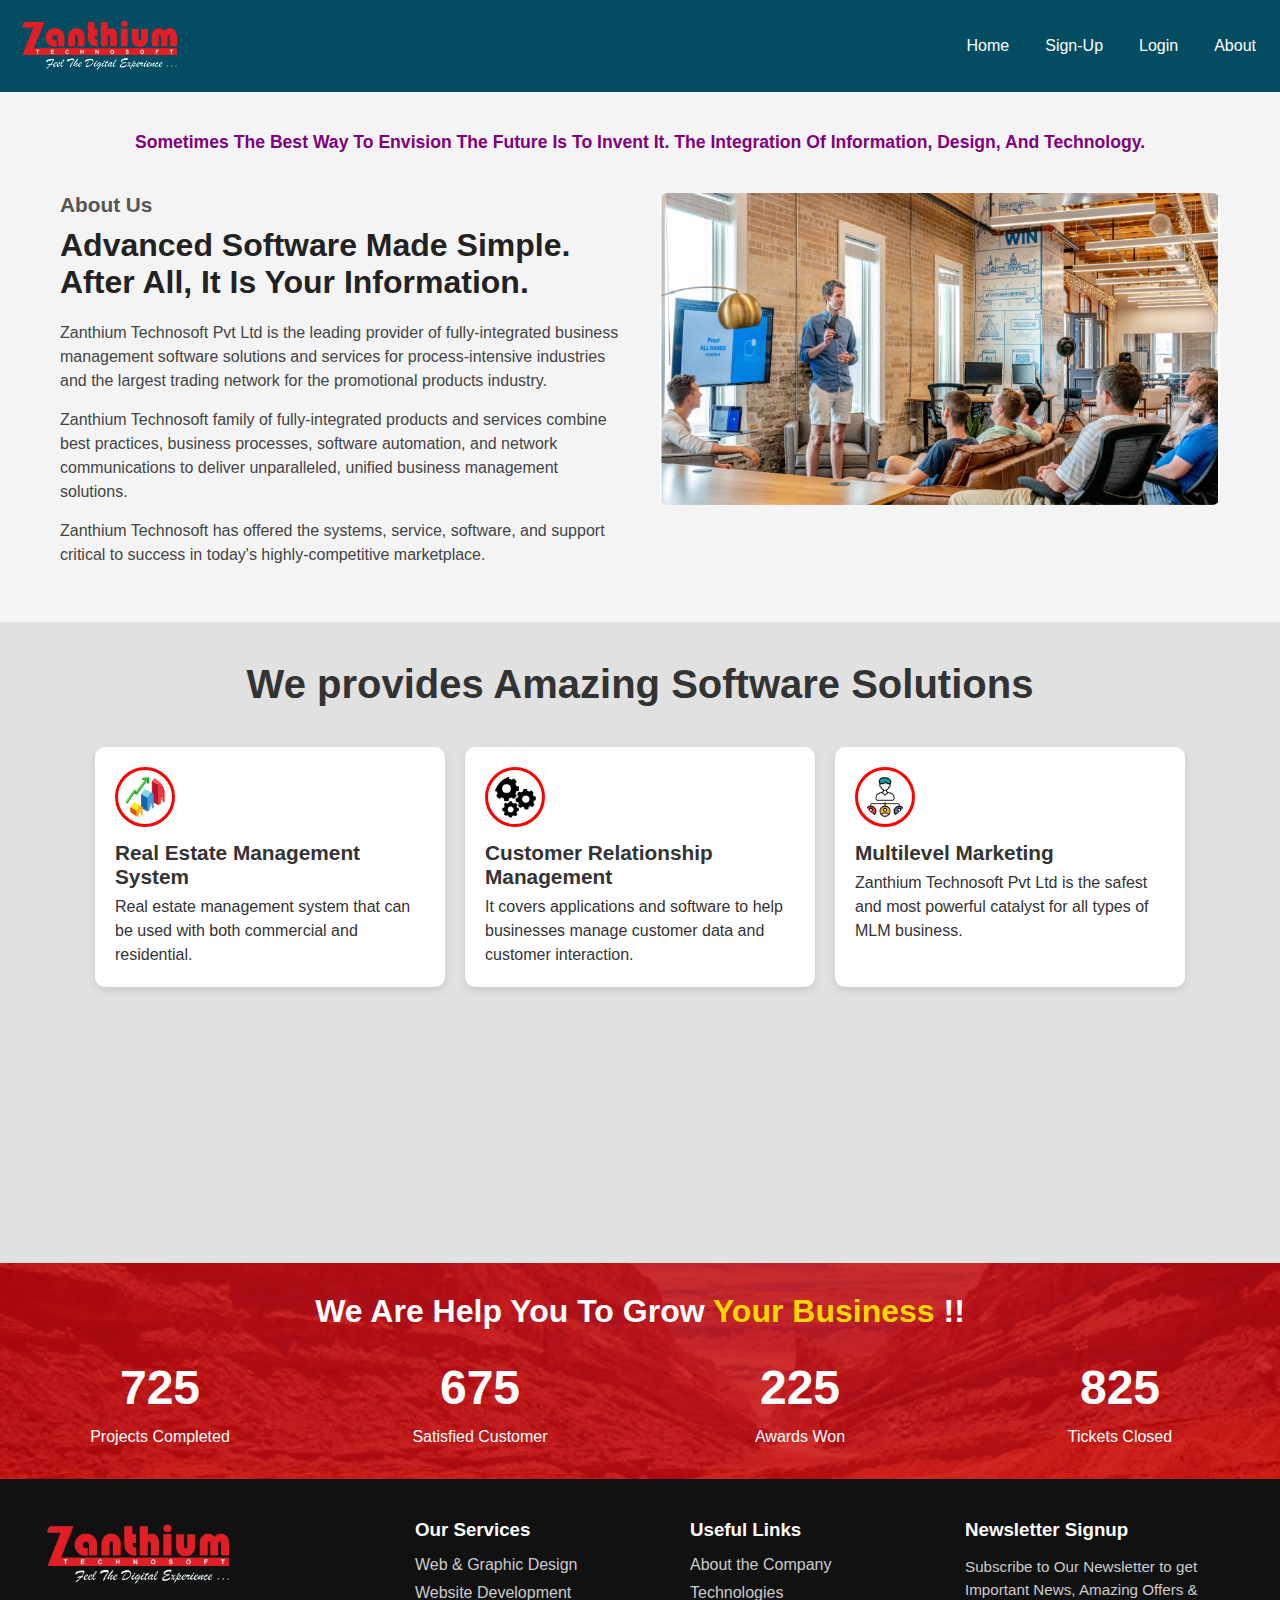
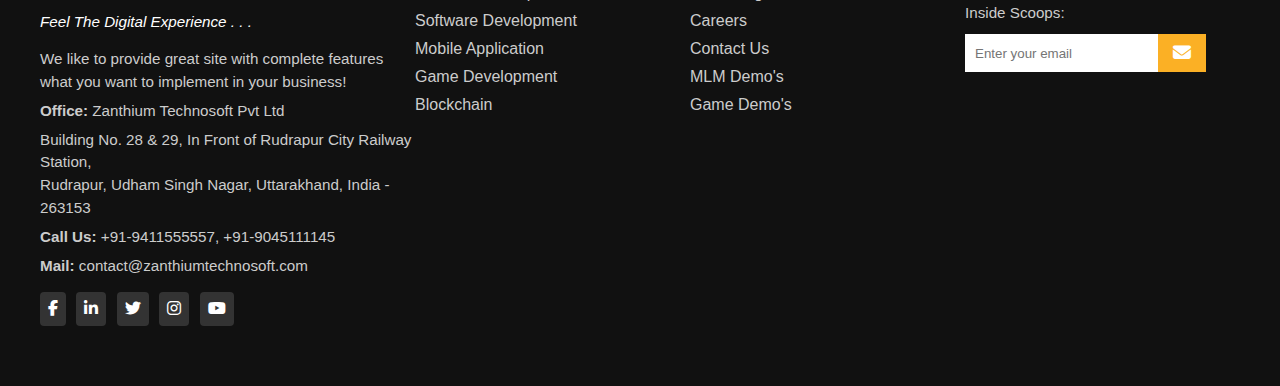
<file: index.html>
<!DOCTYPE html>
<html lang="en">
<head>
    <meta charset="UTF-8">
    <meta name="viewport" content="width=device-width, initial-scale=1.0">
    <title>Nav-Demo</title>
    <link rel="stylesheet" href="style.css">
    <link rel="stylesheet" href="https://cdnjs.cloudflare.com/ajax/libs/font-awesome/6.5.0/css/all.min.css" />
    <style>
      html {
        scroll-behavior: smooth;
      }
    </style>

</head>
<body>
    
    <!-- HEADER -->
     <div class="navbar">
        <img src="logo.png" class="navLogo" alt="About Us Image" />

        <!-- Hamburger Button -->
        <div class="hamburger" id="hamburger">
            &#9776;
        </div>

        <!-- Nav Links -->
        <ul class="nav-links" id="nav-links">
            <li><a href="index.html" id="homeID">Home</a></li>
            <li><a href="signup.html">Sign-Up</a></li>
            <li><a href="login.html">Login</a></li>
            <li><a href="about.html" id="aboutID">About</a></li>
        </ul>
    </div>




    <!-- MAIN SECTION -->


    <!-- ABOUT US -->
    <section class="about-us">
    <h4 class="tagline">
      Sometimes The Best Way To Envision The Future Is To Invent It. The Integration Of Information, Design, And Technology.
    </h4>
    <div class="about-content">
      <div class="text">
        <h3>About Us</h3>
        <h1>Advanced Software Made Simple. After All, It Is Your Information.</h1>
        <p>
          Zanthium Technosoft Pvt Ltd is the leading provider of fully-integrated business management software solutions and services for process-intensive industries and the largest trading network for the promotional products industry.
        </p>
        <p>
          Zanthium Technosoft family of fully-integrated products and services combine best practices, business processes, software automation, and network communications to deliver unparalleled, unified business management solutions.
        </p>
        <p>
          Zanthium Technosoft has offered the systems, service, software, and support critical to success in today's highly-competitive marketplace.
        </p>
      </div>
      <div class="image">
        <img src="aboutUs.png" alt="About Us Image" />
      </div>
    </div>
  </section>




  <!-- SERVICES -->
    <main class="services">
        <h3 class="serHead">We provides Amazing Software Solutions</h3>
    <section class="service scroll-fade">
      <img src="building.png" alt="Real Estate" />
      <h2>Real Estate Management System</h2>
      <p>Real estate management system that can be used with both commercial and residential.</p>
    </section>
    <section class="service scroll-fade">
      <img src="gears.png" alt="CRM" />
      <h2>Customer Relationship Management</h2>
      <p>It covers applications and software to help businesses manage customer data and customer interaction.</p>
    </section>
    <section class="service scroll-fade">
      <img src="mlm.png" alt="MLM" />
      <h2>Multilevel Marketing</h2>
      <p>Zanthium Technosoft Pvt Ltd is the safest and most powerful catalyst for all types of MLM business.</p>
    </section>
    <section class="service scroll-fade">
      <img src="code.png" alt="Nidhi" />
      <h2>RD/FD (Nidhi) Software</h2>
      <p>The RD / FD Institutions are those who takes deposits and the people and provides the loans.</p>
    </section>
    <section class="service scroll-fade">
      <img src="chart.png" alt="Inventory" />
      <h2>Inventory Management System</h2>
      <p>Zanthium Technosoft Pvt Ltd provides information to manage the flow of materials, effectively utilize people.</p>
    </section>
    <section class="service scroll-fade">
      <img src="miscellaneous.png" alt="Misc" />
      <h2>Mislileneous Software</h2>
      <p>Diagnostic Management System, Girvi Management System, Inventory System, Transport Management System</p>
    </section>
  </main>



  <!-- COUNTER -->
   <section class="stats-section">
    <div class="stats-content">
      <h2>
        We Are Help You To Grow <span class="highlight">Your Business</span> !!
      </h2>
      <div class="stats-grid">
        <div class="stat">
          <div class="number" data-target="1925">0</div>
          <p>Projects Completed</p>
        </div>
        <div class="stat">
          <div class="number" data-target="1785">0</div>
          <p>Satisfied Customer</p>
        </div>
        <div class="stat">
          <div class="number" data-target="550">0</div>
          <p>Awards Won</p>
        </div>
        <div class="stat">
          <div class="number" data-target="2141">0</div>
          <p>Tickets Closed</p>
        </div>
      </div>
    </div>
  </section>





    <!-- FOOTER -->
    <footer>
    <div class="footer-container">
      <div class="footer-left">
        <img src="logo.png" alt="Zanthium Logo" class="logo" />
        <p class="slogan">Feel The Digital Experience . . .</p>
        <p>We like to provide great site with complete features what you want to implement in your business!</p>
        <p><strong>Office:</strong> Zanthium Technosoft Pvt Ltd</p>
        <p>Building No. 28 & 29, In Front of Rudrapur City Railway Station,<br>
        Rudrapur, Udham Singh Nagar, Uttarakhand, India - 263153</p>

        <p><strong>Call Us:</strong> +91-9411555557, +91-9045111145</p>

        <p><strong>Mail:</strong> <a href="mailto:contact@zanthiumtechnosoft.com">contact@zanthiumtechnosoft.com</a></p>

        <div class="social-icons">
          <a href="#"><i class="fab fa-facebook-f"></i></a>
          <a href="#"><i class="fab fa-linkedin-in"></i></a>
          <a href="#"><i class="fab fa-twitter"></i></a>
          <a href="#"><i class="fab fa-instagram"></i></a>
          <a href="#"><i class="fab fa-youtube"></i></a>
        </div>
      </div>

      <div class="footer-column">
        <h3>Our Services</h3>
        <ul>
          <li>Web & Graphic Design</li>
          <li>Website Development</li>
          <li>Software Development</li>
          <li>Mobile Application</li>
          <li>Game Development</li>
          <li>Blockchain</li>
        </ul>
      </div>

      <div class="footer-column">
        <h3>Useful Links</h3>
        <ul>
          <li>About the Company</li>
          <li>Technologies</li>
          <li>Careers</li>
          <li>Contact Us</li>
          <li>MLM Demo's</li>
          <li>Game Demo's</li>
        </ul>
      </div>

      <div class="footer-column">
        <h3>Newsletter Signup</h3>
        <p>Subscribe to Our Newsletter to get Important News, Amazing Offers & Inside Scoops:</p>
        <div class="newsletter">
          <input type="email" placeholder="Enter your email" />
          <button><i class="fas fa-envelope"></i></button>
        </div>
      </div>
    </div>
  </footer>


    <script>
  const scrollElements = document.querySelectorAll('.scroll-fade');

  const scrollOptions = {
    threshold: 0.3, 
    rootMargin: "0px 0px -50px 0px" // Extra space from the bottom
  };

  // Function that adds 'visible' class when element is in view
  const scrollObserver = new IntersectionObserver((entries, observer) => {
    entries.forEach(entry => {
      if (entry.isIntersecting) {
        entry.target.classList.add("visible"); // Fade in
        observer.unobserve(entry.target); // Stop watching after it appears
      }
    });
  }, scrollOptions);

  // Tell the observer to watch each scroll-fade element
  scrollElements.forEach(el => scrollObserver.observe(el));
</script>


    <script src="script.js"></script>
</body>
</html>
</file>
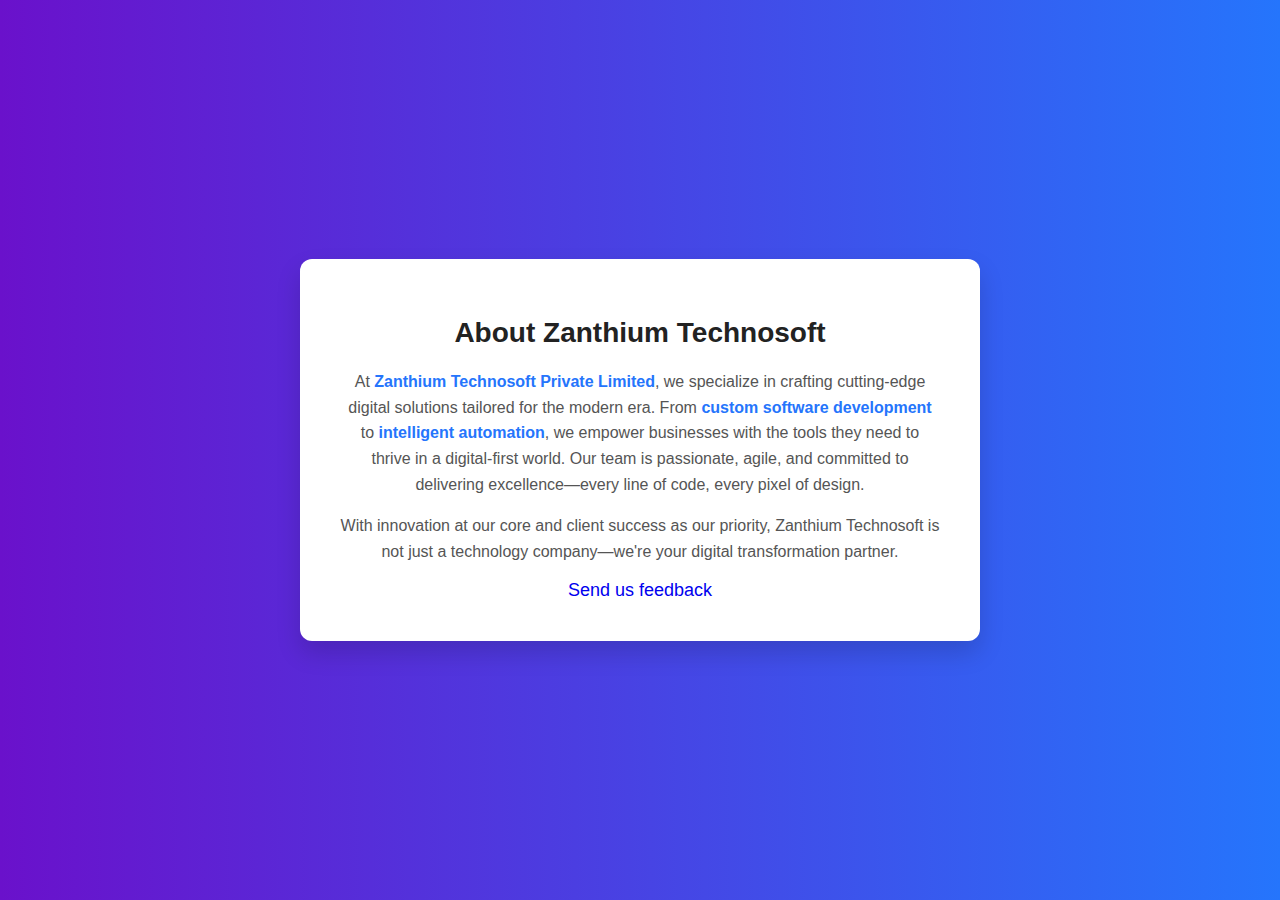
<file: about.html>
<!DOCTYPE html>
<html lang="en">
<head>
    <meta charset="UTF-8">
    <meta name="viewport" content="width=device-width, initial-scale=1.0">
    <title>Nav-Demo</title>
    <style>
    body {
      margin: 0;
      font-family: 'Segoe UI', sans-serif;
      background: linear-gradient(to right, #6a11cb, #2575fc);
      display: flex;
      justify-content: center;
      align-items: center;
      height: 100vh;
      color: #333;
    }

    .about-container {
      background: #fff;
      padding: 40px;
      border-radius: 12px;
      max-width: 600px;
      box-shadow: 0 12px 24px rgba(0, 0, 0, 0.15);
      text-align: center;
    }

    .about-container h1 {
      font-size: 28px;
      margin-bottom: 20px;
      color: #222;
    }

    .about-container p {
      font-size: 16px;
      line-height: 1.6;
      color: #555;
    }

    .highlight {
      color: #2575fc;
      font-weight: bold;
    }
  </style>

</head>
<body>
    

    


    <div class="about-container">
    <h1>About Zanthium Technosoft</h1>
    <p>
      At <span class="highlight">Zanthium Technosoft Private Limited</span>, we specialize in crafting
      cutting-edge digital solutions tailored for the modern era. From
      <span class="highlight">custom software development</span> to
      <span class="highlight">intelligent automation</span>, we empower businesses with the tools they need
      to thrive in a digital-first world. Our team is passionate, agile, and committed to delivering
      excellence—every line of code, every pixel of design.
    </p>
    <p>
      With innovation at our core and client success as our priority, Zanthium Technosoft is not just a
      technology company—we're your digital transformation partner.
    </p>
    <a href="feedback.html" style="text-decoration: none; font-size: large; font-family: Arial, Helvetica, sans-serif;">Send us feedback</a>
  </div>

    <script src="script.js"></script>
</body>
</html>
</file>
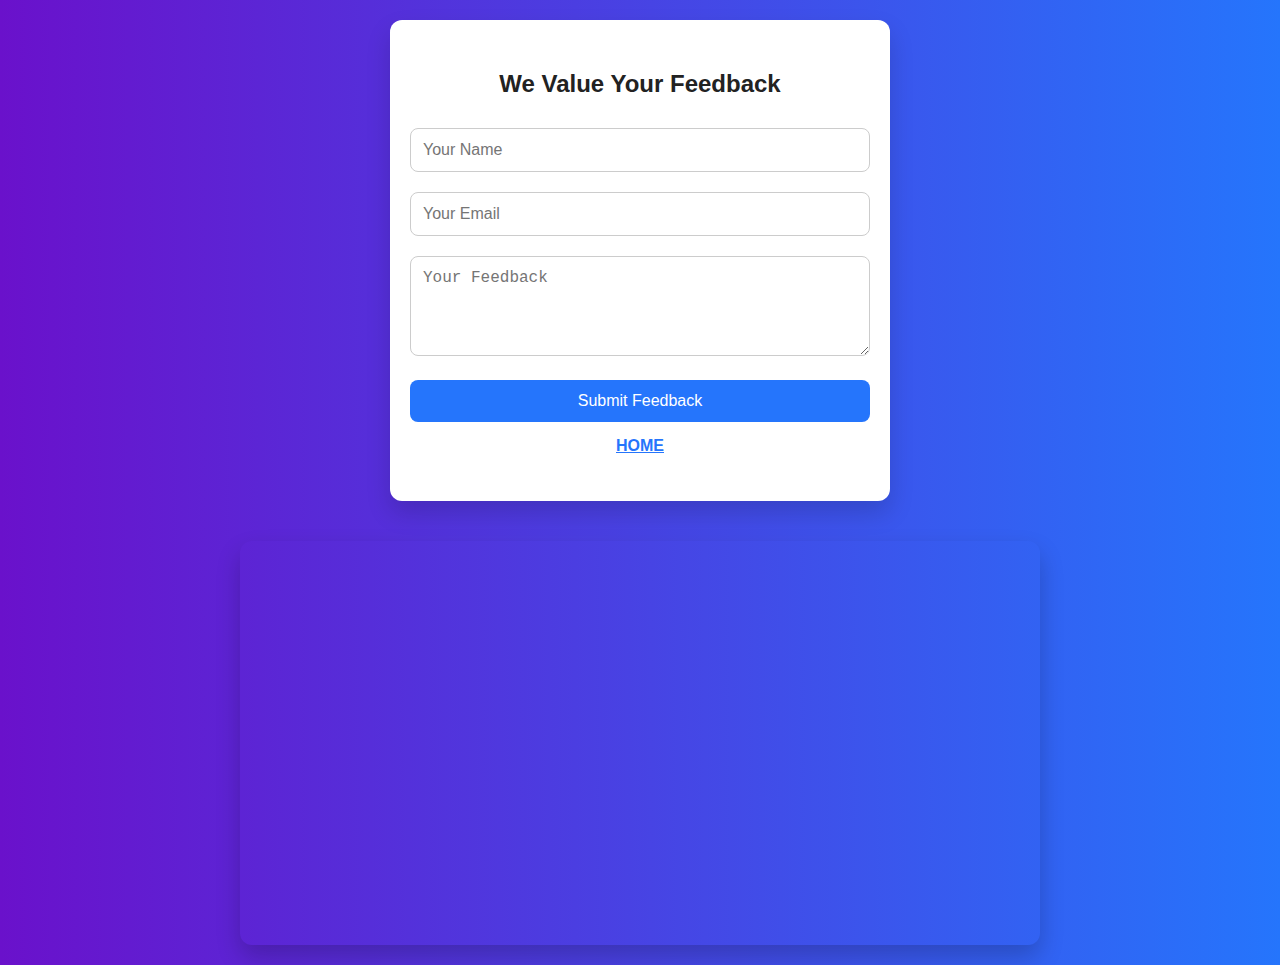
<file: feedback.html>
<!DOCTYPE html>
<html lang="en">
<head>
  <meta charset="UTF-8" />
  <meta name="viewport" content="width=device-width, initial-scale=1.0"/>
  <title>Feedback - Zanthium Technosoft</title>
  <style>
    * {
      box-sizing: border-box;
    }

    body {
      margin: 0;
      font-family: 'Segoe UI', sans-serif;
      background: linear-gradient(to right, #6a11cb, #2575fc);
      color: #333;
      display: flex;
      flex-direction: column;
      align-items: center;
      padding: 20px;
    }

    .feedback-container {
      background: #fff;
      padding: 30px 20px;
      border-radius: 12px;
      width: 100%;
      max-width: 500px;
      box-shadow: 0 12px 24px rgba(0, 0, 0, 0.15);
      margin-bottom: 40px;
    }

    .feedback-container h2 {
      text-align: center;
      margin-bottom: 20px;
      color: #222;
      font-size: 1.5rem;
    }

    .feedback-form input,
    .feedback-form textarea {
      width: 100%;
      padding: 12px;
      margin: 10px 0;
      border: 1px solid #ccc;
      border-radius: 8px;
      font-size: 1rem;
    }

    .feedback-form textarea {
      resize: vertical;
      height: 100px;
    }

    .feedback-form button {
      width: 100%;
      padding: 12px;
      background-color: #2575fc;
      color: white;
      border: none;
      border-radius: 8px;
      font-size: 1rem;
      cursor: pointer;
      margin-top: 10px;
    }

    .feedback-form button:hover {
      background-color: #1a5fd0;
    }

    .feedback-form .login-link {
      margin-top: 15px;
      text-align: center;
    }

    .feedback-form .login-link a {
      color: #2575fc;
      font-weight: bold;
    }

    .map-container {
      width: 100%;
      max-width: 800px;
      border-radius: 12px;
      overflow: hidden;
      box-shadow: 0 12px 24px rgba(0, 0, 0, 0.2);
    }

    iframe {
      width: 100%;
      height: 400px;
      border: 0;
    }

    @media (max-width: 600px) {
      .feedback-container {
        padding: 20px 15px;
      }

      .feedback-container h2 {
        font-size: 1.25rem;
      }

      .feedback-form input,
      .feedback-form textarea,
      .feedback-form button {
        font-size: 0.95rem;
      }

      iframe {
        height: 300px;
      }
    }
  </style>
</head>
<body>

  <div class="feedback-container">
    <h2>We Value Your Feedback</h2>
    <form class="feedback-form" action="feedback.php" method="POST">
      <input type="text" name="name" placeholder="Your Name" required />
      <input type="email" name="email" placeholder="Your Email" required />
      <textarea name="message" placeholder="Your Feedback" required></textarea>
      <button type="submit">Submit Feedback</button>
      <p class="login-link"><a href="index.html">HOME</a></p>
    </form>
  </div>

  <div class="map-container">
    <iframe src="https://www.google.com/maps/embed?pb=!1m18!1m12!1m3!1d3490.6294081631363!2d79.37755847434565!3d28.968714475482805!2m3!1f0!2f0!3f0!3m2!1i1024!2i768!4f13.1!3m3!1m2!1s0x39a07f97c92110f9%3A0xecc4f0fe5c79d134!2sZanthium%20Technosoft%20Pvt%20Ltd.!5e0!3m2!1sen!2sin!4v1749460172385!5m2!1sen!2sin" width="600" height="450" style="border:0;" allowfullscreen="" loading="lazy" referrerpolicy="no-referrer-when-downgrade"></iframe>
  </div>

</body>
</html>
</file>
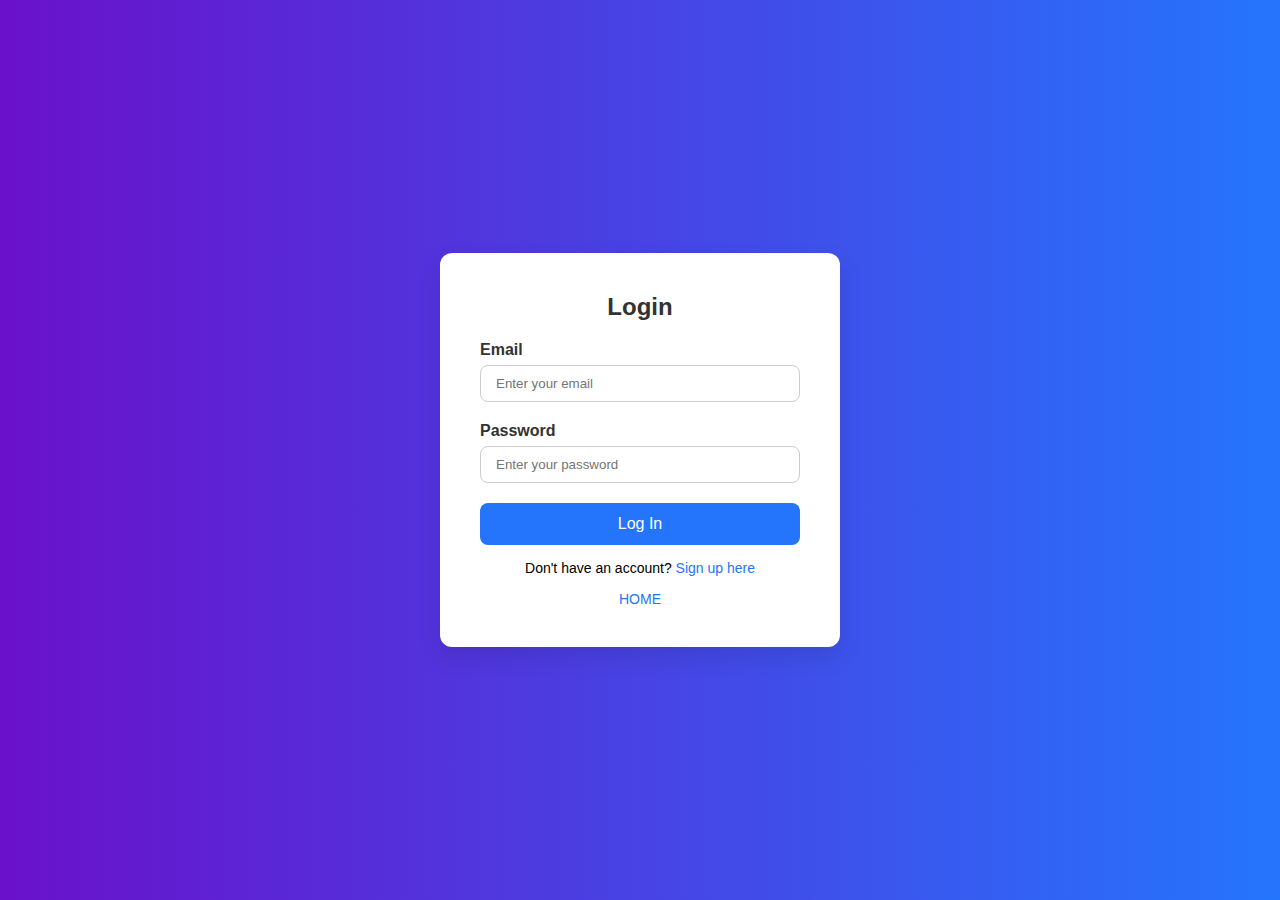
<file: login.html>
<!DOCTYPE html>
<html lang="en">
<head>
  <meta charset="UTF-8">
  <meta name="viewport" content="width=device-width, initial-scale=1">
  <title>Login</title>
  <style>
    * {
      box-sizing: border-box;
      margin: 0;
      padding: 0;
    }

    body {
      font-family: 'Segoe UI', sans-serif;
      background: linear-gradient(to right, #6a11cb, #2575fc);
      display: flex;
      justify-content: center;
      align-items: center;
      height: 100vh;
    }

    .signup-container {
      background: white;
      padding: 40px;
      border-radius: 12px;
      box-shadow: 0 10px 25px rgba(0,0,0,0.1);
      width: 100%;
      max-width: 400px;
    }

    .signup-form h2 {
      margin-bottom: 20px;
      text-align: center;
      color: #333;
    }

    .signup-form label {
      display: block;
      margin-bottom: 6px;
      font-weight: bold;
      color: #333;
    }

    .signup-form input {
      width: 100%;
      padding: 10px 15px;
      margin-bottom: 20px;
      border: 1px solid #ccc;
      border-radius: 8px;
      transition: border 0.3s;
    }

    .signup-form input:focus {
      border-color: #2575fc;
      outline: none;
    }

    .signup-form button {
      width: 100%;
      background: #2575fc;
      color: white;
      border: none;
      padding: 12px;
      border-radius: 8px;
      font-size: 16px;
      cursor: pointer;
    }

    .signup-form button:hover {
      background: #1a5dcc;
    }

    .login-link {
      margin-top: 15px;
      text-align: center;
      font-size: 14px;
    }

    .login-link a {
      color: #2575fc;
      text-decoration: none;
    }

    .login-link a:hover {
      text-decoration: underline;
    }
  </style>
</head>
<body>
  <div class="signup-container">
    <form class="signup-form" action="login.php" method="POST">
      <h2>Login</h2>

      <label for="email">Email</label>
      <input type="email" id="email" name="email" placeholder="Enter your email" required>

      <label for="password">Password</label>
      <input type="password" id="password" name="password" placeholder="Enter your password" required>

      <button type="submit">Log In</button>

      <p class="login-link">Don't have an account? <a href="signup.html">Sign up here</a></p>
      <p class="login-link"> <a href="index.html">HOME</a></p>
    </form>
  </div>
</body>
</html>
</file>
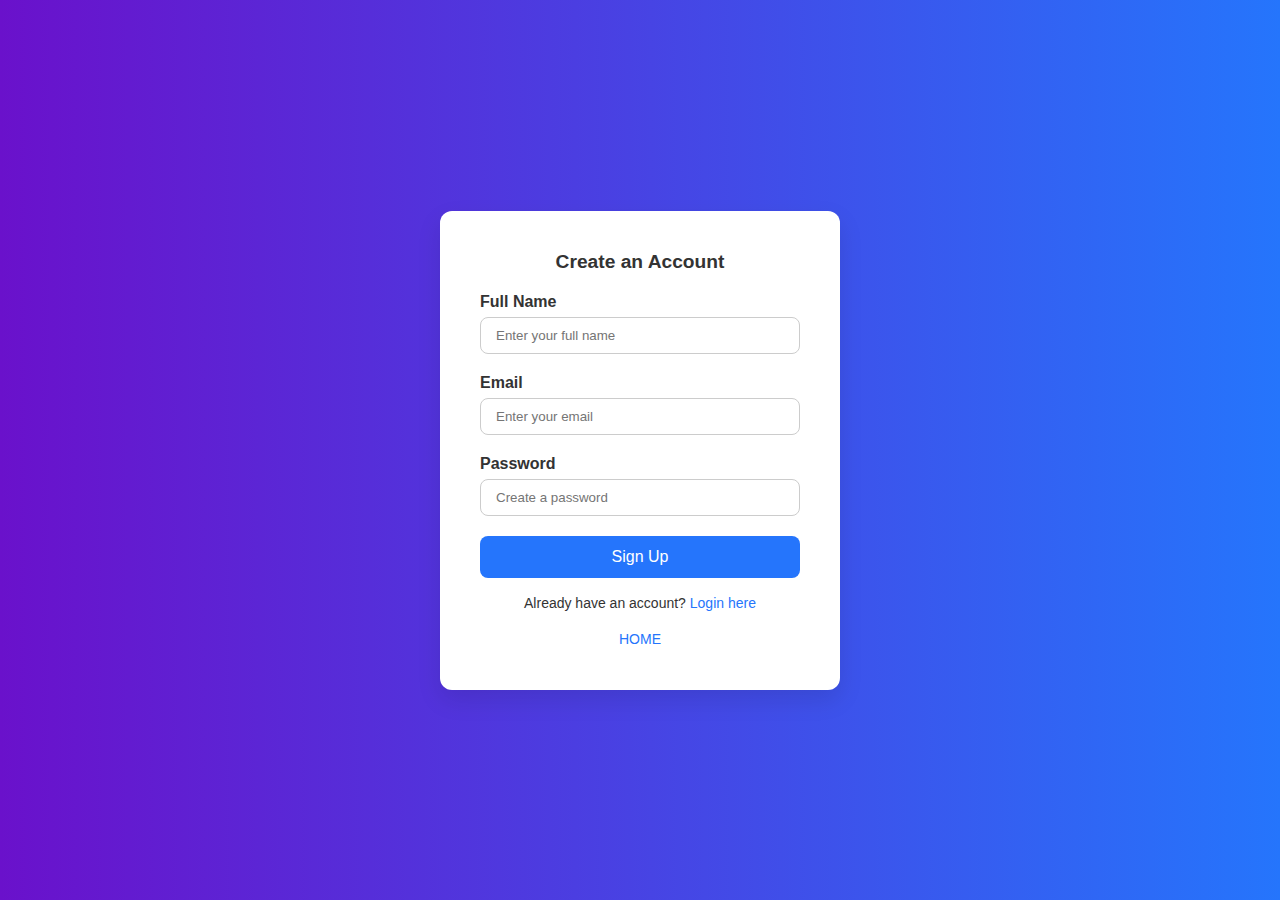
<file: signup.html>
<!DOCTYPE html>
<html lang="en">
<head>
  <meta charset="UTF-8">
  <meta name="viewport" content="width=device-width, initial-scale=1">
  <title>Signup Form</title>
  <link rel="stylesheet" href="style.css">
  <style>
    * {
  box-sizing: border-box;
  margin: 0;
  padding: 0;
}

body {
  font-family: 'Segoe UI', sans-serif;
  background: linear-gradient(to right, #6a11cb, #2575fc);
  display: flex;
  justify-content: center;
  align-items: center;
  height: 100vh;
}

.signup-container {
  background: white;
  padding: 40px;
  border-radius: 12px;
  box-shadow: 0 10px 25px rgba(0,0,0,0.1);
  width: 100%;
  max-width: 400px;
}

.signup-form h2 {
  margin-bottom: 20px;
  text-align: center;
  color: #333;
}

.signup-form label {
  display: block;
  margin-bottom: 6px;
  font-weight: bold;
  color: #333;
}

.signup-form input {
  width: 100%;
  padding: 10px 15px;
  margin-bottom: 20px;
  border: 1px solid #ccc;
  border-radius: 8px;
  transition: border 0.3s;
}

.signup-form input:focus {
  border-color: #2575fc;
  outline: none;
}

.signup-form button {
  width: 100%;
  background: #2575fc;
  color: white;
  border: none;
  padding: 12px;
  border-radius: 8px;
  font-size: 16px;
  cursor: pointer;
}

.signup-form button:hover {
  background: #1a5dcc;
}

.login-link {
  margin-top: 15px;
  text-align: center;
  font-size: 14px;
}

.login-link a {
  color: #2575fc;
  text-decoration: none;
}

.login-link a:hover {
  text-decoration: underline;
}

  </style>
</head>
<body>
  <div class="signup-container">
    <form class="signup-form" action="signup.php" method="POST">
      <h2>Create an Account</h2>

      <label for="name">Full Name</label>
      <input type="text" id="name" name="name" placeholder="Enter your full name" required>

      <label for="email">Email</label>
      <input type="email" id="email" name="email" placeholder="Enter your email" required>

      <label for="password">Password</label>
      <input type="password" id="password" name="password" placeholder="Create a password" required>

      <button type="submit">Sign Up</button>

      <p class="login-link">Already have an account? <a href="login.html">Login here</a></p>
      <p class="login-link"> <a href="index.html">HOME</a></p>
    </form>
  </div>
</body>
</html>
</file>
<file: style.css>
* {
    margin: 0;
    padding: 0;
    box-sizing: border-box;
}

body {
    font-family: 'Segoe UI', sans-serif;
    background-color: #f4f4f4;
    color: #333;
}


.scroll-fade {
  opacity: 0;
  transform: translateY(30px);
  transition: all 0.6s ease-out;
}

.scroll-fade.visible {
  opacity: 1;
  transform: translateY(0);
}

/* Navbar */
.navbar {
    display: flex;
    justify-content: space-between;
    align-items: center;
    background-color: #034c61;
    color: #fff;
    position: sticky;
    padding: 1rem;
    z-index: 7;
    top: 0px;
}

.navLogo {
    height: 60px;
    width: 170px;
}

.nav-links {
    display: flex;
    list-style: none;
    gap: 20px;
}

.nav-links li a {
    text-decoration: none;
    color: white;
    font-weight: 500;
    padding: 8px;
    transition: background-color 0.3s;
    border-radius: 4px;
}

.nav-links li a:hover {
    color: #ffde3c;
    text-decoration: underline;
}

/* Hamburger */
.hamburger {
    display: none;
    font-size: 28px;
    color: white;
}



/* Main */

/* ABOUT US */

.about-us {
  padding: 40px 60px;
}

.tagline {
  text-align: center;
  font-size: 1.1rem;
  color: purple;
  margin-bottom: 40px;
}

.about-content {
  display: flex;
  flex-wrap: wrap;
  gap: 40px;
  align-items: flex-start;
}

.text {
  flex: 1;
  min-width: 300px;
}

.text h3 {
  font-size: 1.3rem;
  margin-bottom: 10px;
  color: #555;
}

.text h1 {
  font-size: 2rem;
  margin-bottom: 20px;
  color: #222;
}

.text p {
  margin-bottom: 15px;
  font-size: 1rem;
  color: #444;
}

.image {
  flex: 1;
  min-width: 300px;
}

.image img {
  max-width: 100%;
  height: auto;
  border-radius: 8px;
}

/* services */

.services {
  display: flex;
  flex-wrap: wrap;
  background-color: #e2e1e1;
  justify-content: center;
  gap: 20px;
  padding: 40px;
}

.service {
  flex: 1 1 300px;
  max-width: 350px;
  padding: 20px;
  text-align: left;
  border-radius: 10px;
}
.serHead{
    text-align: center;
    font-size: 3rem;
    color: #333;
    font-weight: 900;
}

.service img {
  width: 50px;
  height: 50px;
  border: 3px solid red;
  border-radius: 50%;
  padding: 6px;
  background-color: #fff;
}

h2 {
  font-size: 1.2rem;
  font-weight: bold;
}

p {
  font-size: 0.95rem;
  line-height: 1.5;
}

.services {
  display: flex;
  flex-wrap: wrap;
  background-color: #e2e1e1;
  justify-content: center;
  gap: 20px;
  padding: 40px;
}

.service {
  flex: 1 1 300px;
  max-width: 350px;
  min-width: 250px;
  padding: 20px;
  text-align: left;
  border-radius: 10px;
  background: #fff;
  box-shadow: 0 4px 10px rgba(0, 0, 0, 0.1);
}

.serHead {
  width: 100%;
  text-align: center;
  font-size: 2.5rem;
  color: #333;
  font-weight: 900;
  margin-bottom: 20px;
}

.service img {
  width: 60px;
  height: 60px;
  border: 3px solid red;
  border-radius: 50%;
  padding: 6px;
  background-color: #fff;
}

.service h2 {
  font-size: 1.3rem;
  font-weight: bold;
  margin: 10px 0 6px;
}

.service p {
  font-size: 1rem;
  line-height: 1.5;
}

/*  Media Queries*/

@media (max-width: 768px) {
  .services {
    flex-direction: column;
    padding: 20px;
  }

  .serHead {
    font-size: 2rem;
  }

  .service {
    max-width: 100%;
    margin: 0 auto;
  }
}

@media (max-width: 480px) {
  .service img {
    width: 50px;
    height: 50px;
  }

  .serHead {
    font-size: 1.8rem;
  }

  .service h2 {
    font-size: 1.1rem;
  }

  .service p {
    font-size: 0.95rem;
  }
}









/* COUNTER */
.stats-section {
  background: url('slide4.png') no-repeat center center/cover;
  padding: 30px 20px;
  color: white;
  text-align: center;
  position: relative;
}

.stats-section::before {
  content: '';
  position: absolute;
  inset: 0;
  background: rgba(200, 0, 0, 0.8);
  z-index: 0;
}

.stats-content {
  position: relative;
  z-index: 1;
}

.stats-section h2 {
  font-size: 2rem;
  margin-bottom: 30px;
}

.highlight {
  color: gold;
}

.stats-grid {
  display: flex;
  justify-content: center;
  flex-wrap: wrap;
  gap: 40px;
}

.stat {
  flex: 1 1 150px;
}

.stat .number {
  font-size: 3rem;
  font-weight: bold;
  margin-bottom: 10px;
}

.stat p {
  font-size: 1rem;
}





/* Footer */

footer {
  background-color: #111;
  color: #ccc;
  padding: 40px 20px;
}

.footer-container {
  display: flex;
  flex-wrap: wrap;
  justify-content: space-between;
  max-width: 1200px;
  margin: auto;
}

.footer-left {
  flex: 1 1 300px;
  margin-bottom: 20px;
}

.footer-left .logo {
  max-width: 200px;
  margin-bottom: 10px;
}

.footer-left .slogan {
  font-style: italic;
  color: #fff;
  margin-bottom: 15px;
}

.footer-left p {
  margin: 6px 0;
}

.footer-left a {
  color: #ccc;
  text-decoration: none;
}

.footer-left .social-icons {
  margin-top: 15px;
}

.footer-left .social-icons a {
  color: #fff;
  background-color: #333;
  padding: 8px;
  margin-right: 6px;
  border-radius: 4px;
  display: inline-block;
}

.footer-column {
  flex: 1 1 200px;
  margin-bottom: 20px;
}

.footer-column h3 {
  color: #fff;
  margin-bottom: 15px;
}

.footer-column ul {
  list-style: none;
}

.footer-column ul li {
  margin-bottom: 10px;
  color: #ccc;
  cursor: pointer;
}

.footer-column ul li:hover {
  color: #fff;
}

.newsletter {
  display: flex;
  margin-top: 10px;
}

.newsletter input {
  padding: 10px;
  border: none;
  width: 70%;
}

.newsletter button {
  background-color: #fbb025;
  border: none;
  padding: 10px 15px;
  cursor: pointer;
}

.newsletter button i {
  color: #fff;
  font-size: 18px;
}




/*mobile */
@media (max-width: 768px) {

    .serHead{
    text-align: center;
    font-size: 1rem;
    color: #333;
    font-weight: 900;
    }

    .hamburger {
        display: block;
    }

    .nav-links {
        flex-direction: column;
        position: absolute;
        top: 60px;
        left: 0;
        width: 100%;
        background-color: #0e576c;
        display: none;
    }

    .nav-links.show {
        display: flex;
    }

    .nav-links li {
        text-align: center;
        width: 100%;
    }

    .nav-links li a {
        display: block;
        padding: 15px;
    }
}



.hide{
    display: none;
}



.about h2{
    text-align: center;

}

.about p{
    padding: 10px;

}

.about_show{
    display: flex;
}
</file>
